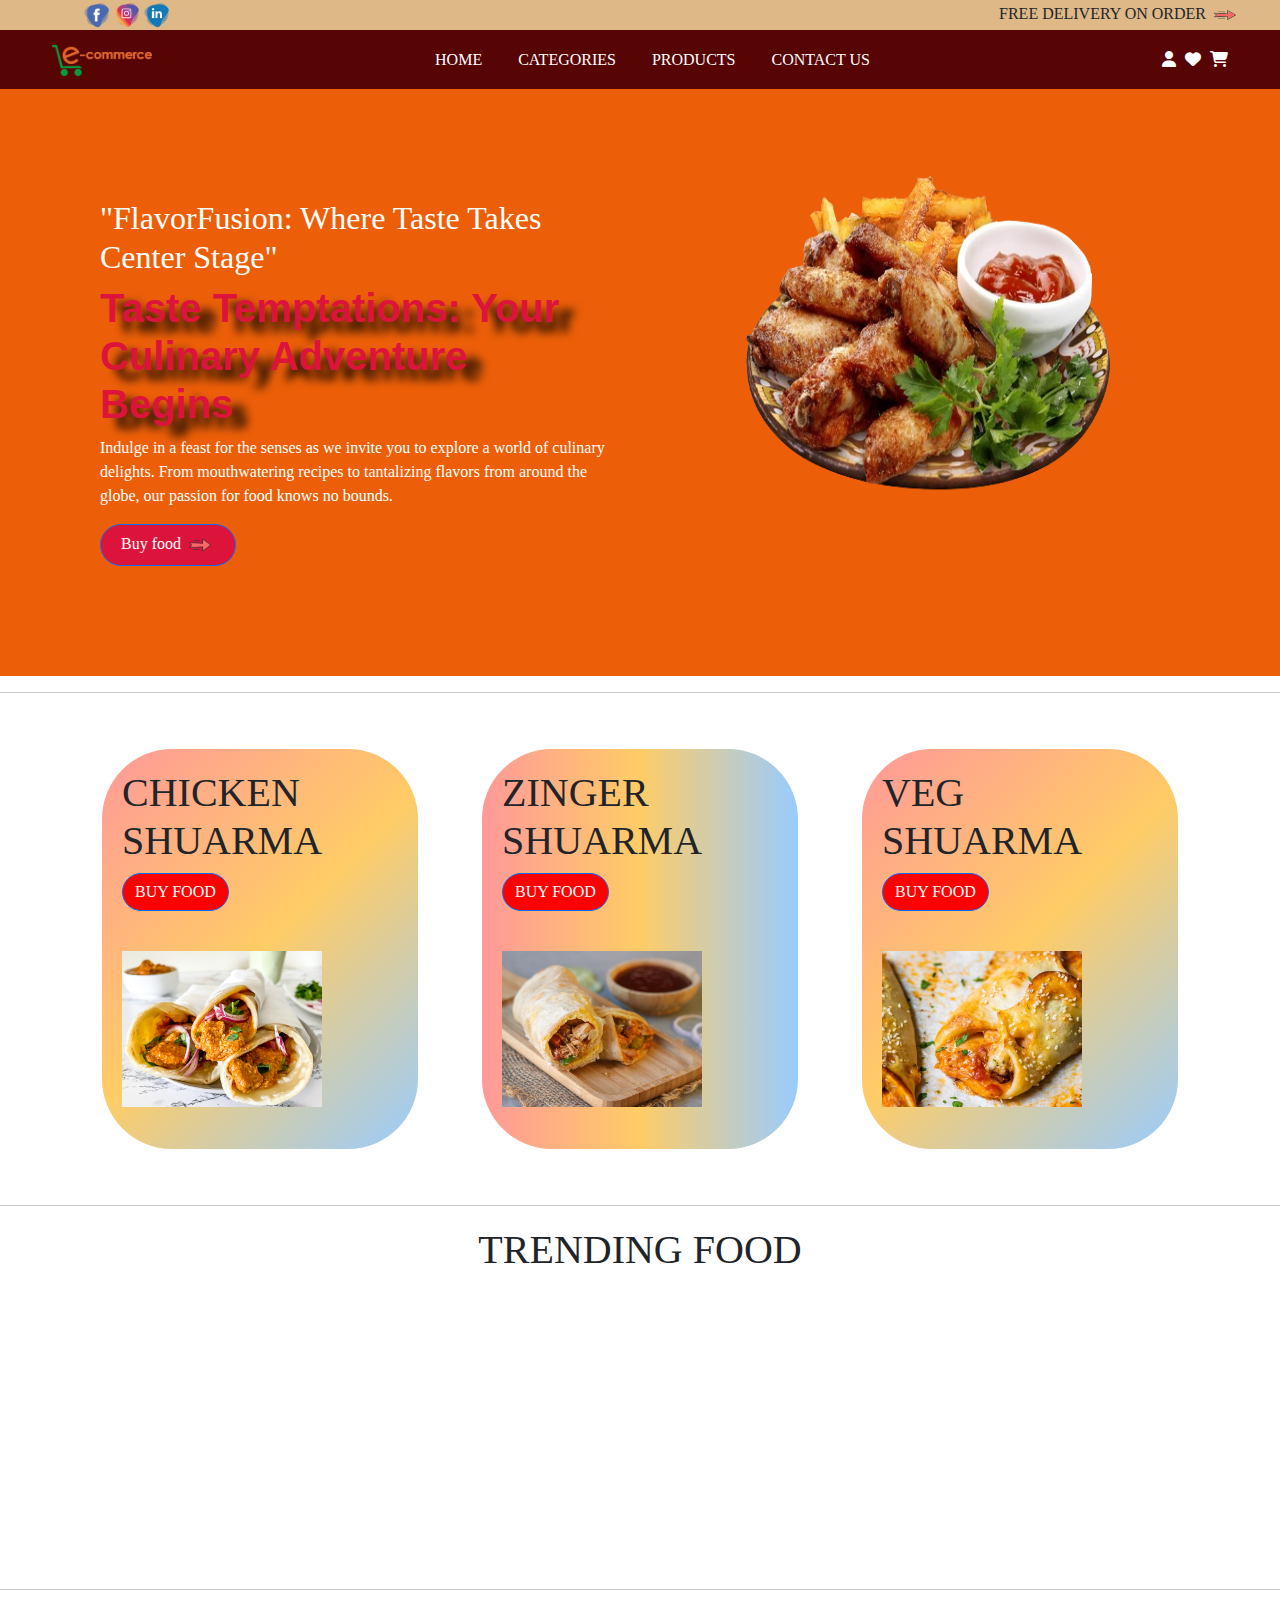
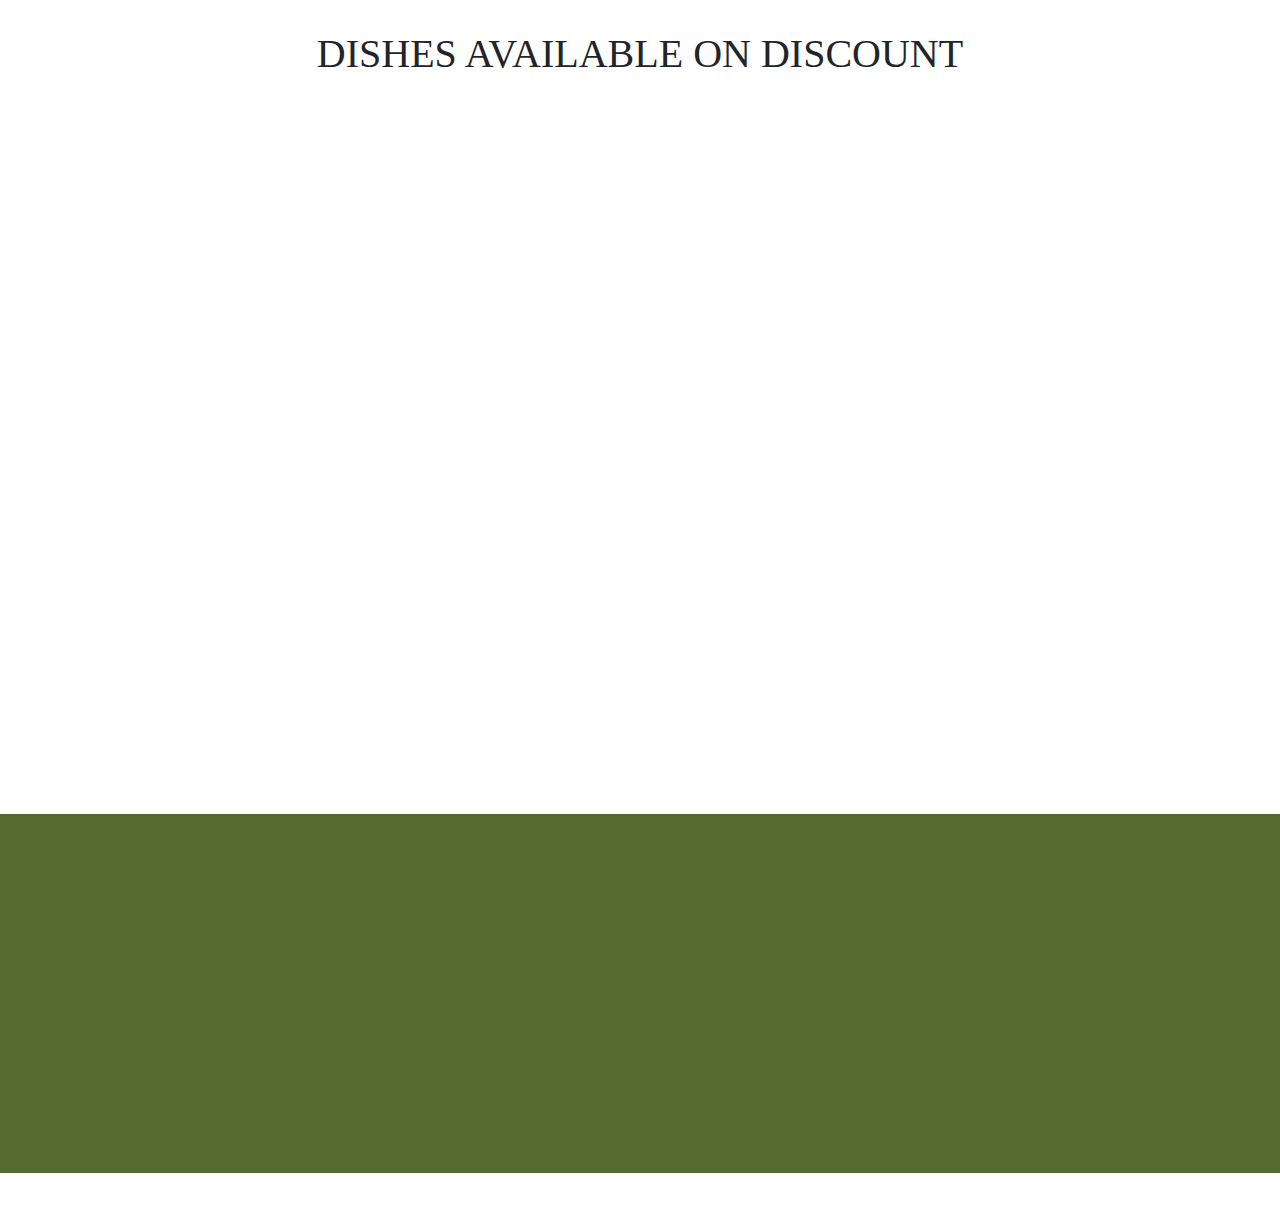
<file: index.html>
<!DOCTYPE html>
<html lang="en">
    <head>
        <meta charset="UTF-8">
        <meta name="viewport" content="width=device-width, initial-scale=1.0">
        <title>FoodPanda</title>
        <link rel="icon" href="food images/no bg.png">
        <link rel="stylesheet" href="https://cdn.jsdelivr.net/npm/bootstrap@5.3.2/dist/css/bootstrap.min.css">
        <link rel="stylesheet" href="https://cdnjs.cloudflare.com/ajax/libs/font-awesome/6.4.0/css/all.min.css">
        <script src="https://cdn.jsdelivr.net/npm/@popperjs/core@2.11.8/dist/umd/popper.min.js"></script>
        <script src="https://cdn.jsdelivr.net/npm/bootstrap@5.3.2/dist/js/bootstrap.bundle.min.js"></script>
        <link rel="stylesheet" href="style.css">
        <link rel="stylesheet" href="https://cdnjs.cloudflare.com/ajax/libs/animate.css/3.7.2/animate.min.css">

    </head>
<body>
   
    <section id="head-line">
        <div class="container">
            <div class="head-line">
            <div class="row">
                
                    <div class="icons">
                        <a href="https://www.facebook.com/mbilal.sajid.73" target="_blank"><img src="facebook-icon.png" alt="image"></a>
                        <a href="https://www.instagram.com/_b_h_a_l_i_?igsh=dWo4ODZsMnJqYW92" target="_blank"><img src="instagram-icon.png" alt="image"></a>
                        <a href="https://www.linkedin.com/in/m-bilal-sajid-5a7157267/" target="_blank"><img src="linkedin-icon.png" alt="image"></a>
                        <div class="text">
                            <p style="text-align: right;">FREE DELIVERY ON ORDER <a href="#"><img src="arrow-removebg-preview.png" alt=""></a></p>
                        </div>
                    </div>
            </div>
            </div>
        </div>
    </section>
   
   <section id="nav-bar">
    <nav class="navbar navbar-expand-lg">
        <div class="container-fluid">
          <a class="navbar-brand" href="#"><img src="ec logo.png" alt="image"></a>
          <button class="navbar-toggler" type="button" data-bs-toggle="collapse" data-bs-target="#navbarNav" aria-controls="navbarNav" aria-expanded="false" aria-label="Toggle navigation">
            <span class="navbar-toggler-icon"></span>
          </button>
          <div class="collapse navbar-collapse justify-content-center" id="navbarNav">
            <ul class="navbar-nav">
              <li class="nav-item">
                <a class="nav-link" href="#header">HOME</a>
              </li>
              <li class="nav-item sub-menu">
                <a class="nav-link" href="#header">CATEGORIES</a>
               
              </li>
              <li class="nav-item">
                <a class="nav-link" href="#available-items">PRODUCTS</a>
              </li>
              <li class="nav-item">
                <a class="nav-link" href="#contact-us">CONTACT US</a>
              </li>
              
            </ul>
          </div>
          <div class="font-icons">
           <a href="signup foulder/signup.html"> <i class="fa fa-user" aria-hidden="true"></i></a>
           <a href="#"><i class="fa fa-heart" aria-hidden="true"></i></a>
           <a href="#"><i class="fa fa-shopping-cart" aria-hidden="true"></i></a>
          </div>
        </div>
      </nav>
   </section>

  
   <section id="header">
    <div class="container">
        <div class="row header">
            <div class="col-md-6 text">
               
                    <h2 class="wow slideInRight">
                        "FlavorFusion: Where Taste Takes Center Stage"</h2>
                    <h1 class="myself wow slideInLeft">Taste Temptations: Your Culinary Adventure Begins</h1>
                    <p class="wow slideInRight">Indulge in a feast for the senses as we invite you to explore a world of culinary delights. From mouthwatering recipes to tantalizing flavors from around the globe, our passion for food knows no bounds.</p>    
                    <button class="btn btn-primary wow heartBeat"><a href="#">Buy food <img src="arrow-removebg-preview.png" alt="image"></a></button>
                 </div>

                 <div class="col-md-6 image text-center wow bounceInUp">
                    <img src="food images/no bg.png" alt="image">
                 </div>
        </div>
    </div>
   </section>
<hr>
   <section id="main-devices">
    <div class="container">
        <div class="row">
            <div class="col-md-4">
                <div class="box1 wow fadeInLeft">
                    <h1>CHICKEN SHUARMA</h1>
                    
                    <button class="btn btn-primary">BUY FOOD</button>
                    <img src="food images/food_6.png" alt="img">
                </div>
            </div>
            <div class="col-md-4">
                <div class="box2 wow fadeInUp">
                    <h1>ZINGER SHUARMA</h1>
                   
                    <button class="btn btn-primary">BUY FOOD</button>
                    <img src="food images/food_7.png" alt="img">
                </div>
            </div>
            <div class="col-md-4">
                <div class="box3 wow fadeInRight">
                    <h1>VEG SHUARMA</h1>
                   
                    <button class="btn btn-primary">BUY FOOD</button>
                    <img src="food images/food_8.png" alt="img">
                </div>
            </div>
        </div>
    </div>
   </section>
   <hr>
   <section id="trending-items">
    <div class="container">
        <div class="row text-center">
            <h1>TRENDING FOOD</h1>
            <div class="col-md-3 wow rollIn">
                <div class="circle">
                    <img src="food images/food_3.png" alt="image"> 
                </div>
                <h4>SALAD</h4>
            </div>
            <div class="col-md-3 wow rollIn">
                <div class="circle">
                    <img src="food images/food_4.png" alt="image">
                </div>
                <h4>VEG SALAD</h4>
            </div>
            <div class="col-md-3 wow rollIn">
                <div class="circle">
                    <img src="food images/food_5.png" alt="image">
                </div>
                <h4>PAASTA</h4>
            </div>
            <div class="col-md-3 wow rollIn">
                <div class="circle">
                    <img src="food images/food_7.png" alt="image">
                </div>
                <h4>SHUARMA</h4>
            </div>
        </div>
    </div>
   </section>
<hr>
   <section id="available-items">
    <div class="container">
        <div class="row text-center">
            <h1>DISHES AVAILABLE ON DISCOUNT</h1>
            <div class="col-md-3 items wow zoomInDown">
                <div class="available-items">
                    <p class="discount">10%</p>
                   <a href="#"> <img src="food images/food_15.png" alt="image"></a>
                    <p>SANDWITCH</p>
                    <p><b>PRICE: 300RS</b></p>
                    <div class="stars">
                        <i class="fa fa-star" aria-hidden="true" style="color: orange;"></i>
                        <i class="fa fa-star" aria-hidden="true" style="color: orange;"></i>
                        <i class="fa fa-star" aria-hidden="true" style="color: orange;"></i>
                        <i class="fa fa-star" aria-hidden="true" style="color: orange;"></i>
                        <i class="fa fa-star" aria-hidden="true"></i>
                    </div>
                </div>
            </div>
            <div class="col-md-3 items wow zoomInDown">
                <div class="available-items">
                    <p class="discount">10%</p>
                   <a href="#"> <img src="food images/food_16.png" alt="image"></a>
                    <p>BURGER</p>
                    <p> <b>PRICE: 200RS</b></p>
                    <div class="stars">
                        <i class="fa fa-star" aria-hidden="true" style="color: orange;"></i>
                        <i class="fa fa-star" aria-hidden="true" style="color: orange;"></i>
                        <i class="fa fa-star" aria-hidden="true" style="color: orange;"></i>
                        <i class="fa fa-star" aria-hidden="true" style="color: orange;"></i>
                        <i class="fa fa-star" aria-hidden="true"></i>
                    </div>
                </div>
            </div>
            <div class="col-md-3 items wow zoomInDown">
                <div class="available-items">
                    <p class="discount">10%</p>
                    <a href="#"><img src="food images/food_2.png" alt="image"></a>
                    <p>RICE</p>
                    <p><b>PRICE: 500RS</b></p>
                    <div class="stars">
                        <i class="fa fa-star" aria-hidden="true" style="color: orange;"></i>
                        <i class="fa fa-star" aria-hidden="true" style="color: orange;"></i>
                        <i class="fa fa-star" aria-hidden="true" style="color: orange;"></i>
                        <i class="fa fa-star" aria-hidden="true" style="color: orange;"></i>
                        <i class="fa fa-star" aria-hidden="true"></i>
                    </div>
                </div>
            </div>
            <div class="col-md-3 items wow zoomInDown">
                <div class="available-items">
                    <p class="discount">10%</p>
                    <a href="#"><img src="food images/food_6.png" alt="image"></a>
                    <p>SHUARMA</p>
                    <p><b>PRICE: 550RS</b></p>
                    <div class="stars">
                        <i class="fa fa-star" aria-hidden="true" style="color: orange;"></i>
                        <i class="fa fa-star" aria-hidden="true" style="color: orange;"></i>
                        <i class="fa fa-star" aria-hidden="true" style="color: orange;"></i>
                        <i class="fa fa-star" aria-hidden="true" style="color: orange;"></i>
                        <i class="fa fa-star" aria-hidden="true"></i>
                    </div>
                </div>
            </div>
            <div class="col-md-3 items wow zoomInDown">
                <div class="available-items">
                    <p class="discount">10%</p>
                   <a href="#"> <img src="food images/food_7.png" alt="image"></a>
                    <p>CHICKEN SHUARMA</p>
                    <p><b>PRICE: 100RS</b></p>
                    <div class="stars">
                        <i class="fa fa-star" aria-hidden="true" style="color: orange;"></i>
                        <i class="fa fa-star" aria-hidden="true" style="color: orange;"></i>
                        <i class="fa fa-star" aria-hidden="true" style="color: orange;"></i>
                        <i class="fa fa-star" aria-hidden="true" style="color: orange;"></i>
                        <i class="fa fa-star" aria-hidden="true"></i>
                    </div>
                </div>
            </div>
            <div class="col-md-3 items wow zoomInDown">
                <div class="available-items">
                    <p class="discount">10%</p>
                    <a href="#"><img src="food images/food_8.png" alt="image"></a>
                    <p>PARATHA ROLL</p>
                    <p><b>PRICE: 950RS</b></p>
                    <div class="stars">
                        <i class="fa fa-star" aria-hidden="true" style="color: orange;"></i>
                        <i class="fa fa-star" aria-hidden="true" style="color: orange;"></i>
                        <i class="fa fa-star" aria-hidden="true" style="color: orange;"></i>
                        <i class="fa fa-star" aria-hidden="true" style="color: orange;"></i>
                        <i class="fa fa-star" aria-hidden="true"></i>
                    </div>
                </div>
            </div>
            <div class="col-md-3 items wow zoomInDown">
                <div class="available-items">
                    <p class="discount">10%</p>
                   <a href="#"> <img src="food images/food_5.png" alt="image"></a>
                    <p>PAASTA</p>
                    <P><b>PRICE: 90RS</b></P>
                    <div class="stars">
                        <i class="fa fa-star" aria-hidden="true" style="color: orange;"></i>
                        <i class="fa fa-star" aria-hidden="true" style="color: orange;"></i>
                        <i class="fa fa-star" aria-hidden="true" style="color: orange;"></i>
                        <i class="fa fa-star" aria-hidden="true" style="color: orange;"></i>
                        <i class="fa fa-star" aria-hidden="true"></i>
                    </div>
                </div>
            </div>
            <div class="col-md-3 items wow zoomInDown">
                <div class="available-items">
                    <p class="discount">10%</p>
                    <a href="#"><img src="food images/food_4.png" alt="image"></a>
                    <p>CHICKEN SALAD</p>
                    <p><b>PRICE: 400RS</b></p>
                    <div class="stars">
                        <i class="fa fa-star" aria-hidden="true" style="color: orange;"></i>
                        <i class="fa fa-star" aria-hidden="true" style="color: orange;"></i>
                        <i class="fa fa-star" aria-hidden="true" style="color: orange;"></i>
                        <i class="fa fa-star" aria-hidden="true" style="color: orange;"></i>
                        <i class="fa fa-star" aria-hidden="true"></i>
                    </div>
                </div>
            </div>
        </div>
    </div>
   </section>

   <section id="contact-us">
    <div class="container">
        <div class="row End">
            <h1 style="text-align: center; font-weight: bold;" class="wow flipInY">CONTACT INFO</h1>
            <div class="col-md-4 wow slideInLeft">
                <h3 style="font-weight: bolder;"><b>ABOUT US</b></h3>
                <p>Indulge in a feast for the senses as we invite you to explore a world of culinary delights. From mouthwatering recipes to tantalizing flavors from around the globe, our passion for food knows no bounds.</p>
            </div>
            <div class="col-md-4 wow slideInUp">
                <h3 style="font-weight: bolder;">Contact us at</h3>
                <label for="Phone-no"><b>PHONE NO.</b> </label>
                <P>+923366503733</P>
                <label for="email"><b>Email Account</b> </label>
                <P>bilalxd512@gmail.com</P>
                <label for="Phone-no"><b>Location</b> </label>
                <P>COMSATS UNIVERSITY ISLAMABAD</P>
            </div>
            <div class="col-md-4 wow slideInRight">
                <h3 style="font-weight: bolder;">Subscribe us</h3>
                <input type="text" placeholder="Your Gmail"><br><br>
                <button class="btn btn-primary">SUBSCRIBE</button>
            </div>
        </div>
    </div>
   </section>
   <div class="container">
    <div class="copy-right text-center wow zoomIn">
        <p>Copyright 2024 designed by BHALI-DEVELOPER</p>
    </div>
   </div>

   <script>
	var scroll = new SmoothScroll('a[href*="#"]');
</script>

<script src="smooth-scroll.js"></script>

    <script src="wow.min.js"></script>
    <script>
        new WOW().init();
    </script>
</body>
</html>
</file>
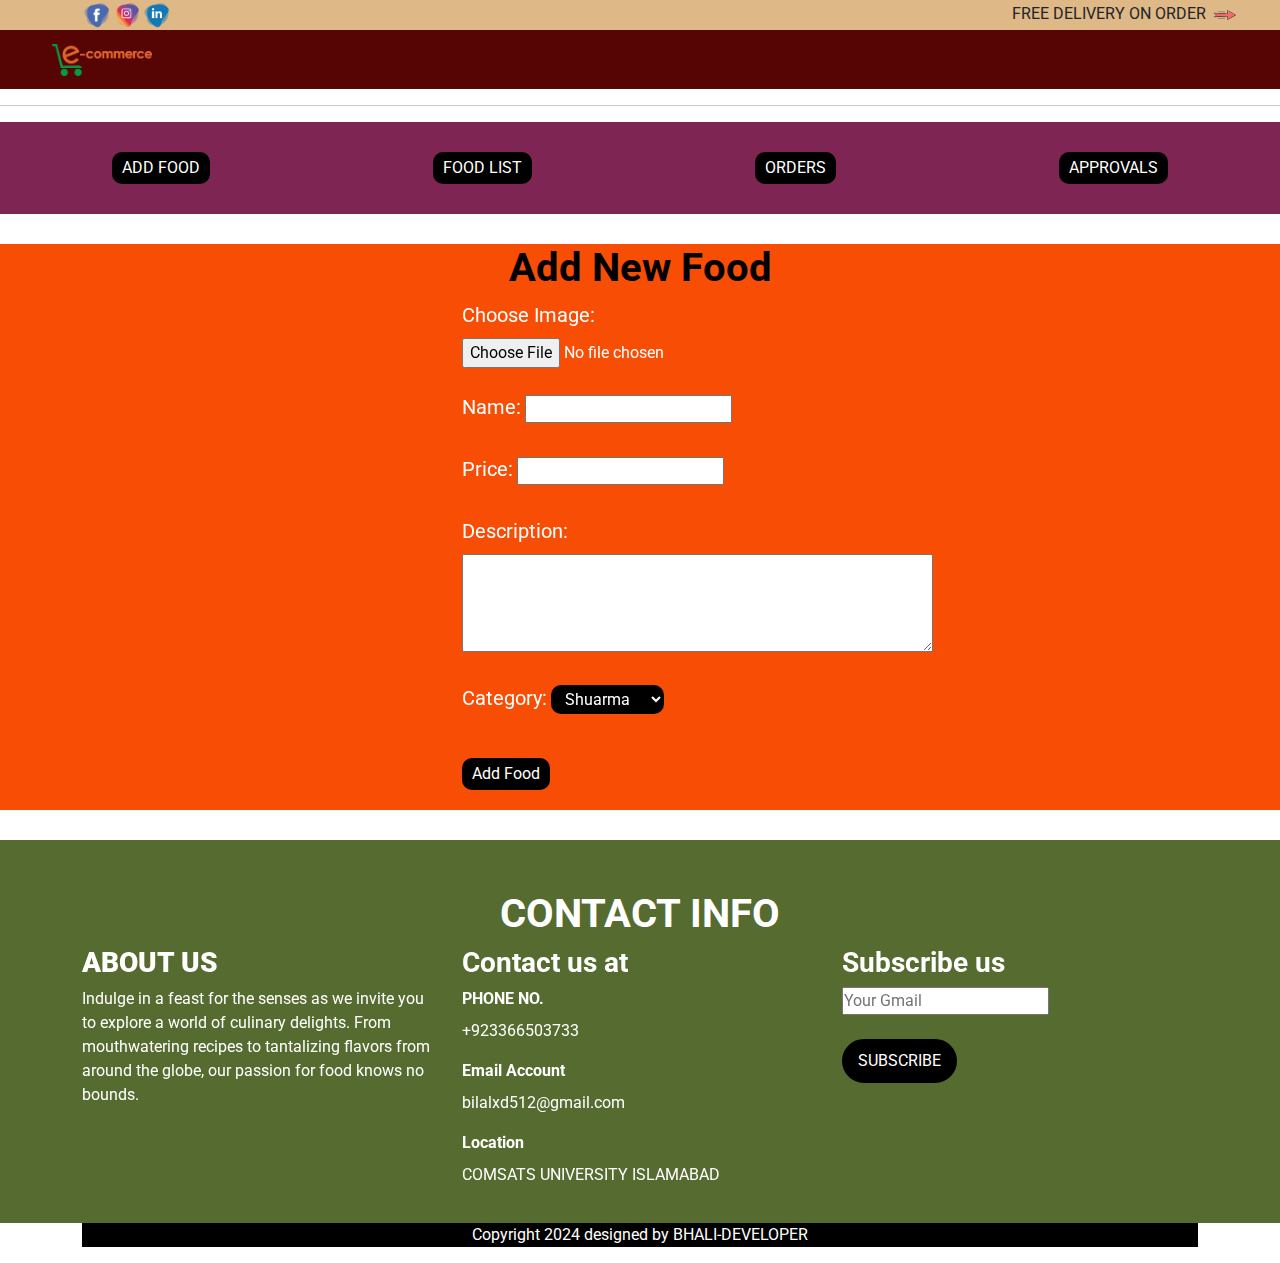
<file: Admin/admin.html>
<!DOCTYPE html>
<html lang="en">
    <head>
        <meta charset="UTF-8">
        <meta name="viewport" content="width=device-width, initial-scale=1.0">
        <title>Admin panel</title>
        <link rel="icon" href="../ec logo.png">
        <link href="https://maxcdn.bootstrapcdn.com/bootstrap/4.5.2/css/bootstrap.min.css" rel="stylesheet">
        <link rel="stylesheet" href="https://cdnjs.cloudflare.com/ajax/libs/font-awesome/6.4.0/css/all.min.css">
        <link href="https://cdn.jsdelivr.net/npm/bootstrap@5.3.3/dist/css/bootstrap.min.css" rel="stylesheet" integrity="sha384-QWTKZyjpPEjISv5WaRU9OFeRpok6YctnYmDr5pNlyT2bRjXh0JMhjY6hW+ALEwIH" crossorigin="anonymous">
        <script src="https://cdn.jsdelivr.net/npm/@popperjs/core@2.11.8/dist/umd/popper.min.js" integrity="sha384-XXXX" crossorigin="anonymous"></script>
        <script src="https://cdn.jsdelivr.net/npm/bootstrap@5.3.3/dist/js/bootstrap.bundle.min.js" integrity="sha384-YvpcrYf0tY3lHB60NNkmXc5s9fDVZLESaAA55NDzOxhy9GkcIdslK1eN7N6jIeHz" crossorigin="anonymous"></script>
        <link rel="stylesheet" href="admin.css">
        <link rel="stylesheet" href="https://cdnjs.cloudflare.com/ajax/libs/animate.css/3.7.2/animate.min.css">

    </head>
<body>
    <section id="head-line">
        <div class="container">
            <div class="head-line">
            <div class="row">
                
                    <div class="icons">
                        <a href="https://www.facebook.com/mbilal.sajid.73" target="_blank"><img src="../facebook-icon.png" alt="image"></a>
                        <a href="https://www.instagram.com/_b_h_a_l_i_?igsh=dWo4ODZsMnJqYW92" target="_blank"><img src="../instagram-icon.png" alt="image"></a>
                        <a href="https://www.linkedin.com/in/m-bilal-sajid-5a7157267/" target="_blank"><img src="../linkedin-icon.png" alt="image"></a>
                        <div class="text">
                            <p style="text-align: right;">FREE DELIVERY ON ORDER <a href="#"><img src="../arrow-removebg-preview.png" alt=""></a></p>
                        </div>
                    </div>
            </div>
            </div>
        </div>
    </section>
    <section id="nav-bar">
        <nav class="navbar navbar-expand-lg">
            <div class="container-fluid">
              <a class="navbar-brand" href="#"><img src="../ec logo.png" alt="image"></a>
              <button class="navbar-toggler" type="button" data-bs-toggle="collapse" data-bs-target="#navbarNav" aria-controls="navbarNav" aria-expanded="false" aria-label="Toggle navigation">
                <span class="navbar-toggler-icon"></span>
              </button>
              <div class="collapse navbar-collapse justify-content-center" id="navbarNav">
               
              </div>
              
            </div>
          </nav>
       </section>
       <hr>
       <div class="options">
        <div class="add-option">
            <button onclick="addFood()">ADD FOOD</button>
        </div>
        <div class="list-option">
            <button onclick="foodList()">FOOD LIST</button>
        </div>
        <div class="orders-option">
            <button onclick="foodOrders()">ORDERS</button>
        </div>
        <div class="approvals-option">
            <button onclick="foodApprovals()">APPROVALS</button>
        </div>
       </div>
       <section id="add">
        <h1 class="text-center" style="color: black;"><b>Add New Food</b></h1>
       <div class="container">
       <div class="row">
        <div class="col-md-4">

        </div>
        <div class="col-md-4">
            <form action="#" method="POST" enctype="multipart/form-data">
                <label for="foodImage">Choose Image:</label>
                <input type="file" id="foodImage" name="foodImage" accept="image/*"><br><br>
                
                <label for="foodName">Name:</label>
                <input type="text" id="foodName" name="foodName" required><br><br>
                
                <label for="foodPrice">Price:</label>
                <input type="number" id="foodPrice" name="foodPrice" min="0" step="0.01" required><br><br>
                
                <label for="foodDescription">Description:</label><br>
                <textarea id="foodDescription" name="foodDescription" rows="4" cols="50" required></textarea><br><br>
                
                <label for="foodCategory">Category:</label>
                <select id="foodCategory" name="foodCategory" required>
                    <option value="shuarma">Shuarma</option>
                    <option value="sandwitch">sandwitch</option>
                    <option value="burger">burger</option>
                    <option value="paasta">paasta</option>
                </select><br><br>
                
                <button class="btnn" type="submit">Add Food</button>
            </form>
        </div>
        <div class="col-md-4">

        </div>
       </div>
       </div>
       </section>
       <section id="list">
        <div class="container">
            <h1 class="text-center" style="color: black;"><b>FOOD LIST</b></h1>
            <div class="row list">
                <p><img src="../food images/food_15.png" alt=""></p>
                <p><b>chicken sandwitch</b></p>
                <p><b>$10</b></p>
                <p><b>sandwitch</b></p>
                <p><b>Remove</b></p>

                <p><img src="../food images/food_7.png" alt=""></p>
                <p><b>veg shuarma</b></p>
                <p><b>$30</b></p>
                <p><b>shuarma</b></p>
                <p><b>Remove</b></p>

                <p><img src="../food images/food_16.png" alt=""></p>
                <p><b>zinger burger</b></p>
                <p><b>$40</b></p>
                <p><b>burger</b></p>
                <p><b>Remove</b></p>

                <p><img src="../food images/food_5.png" alt=""></p>
                <p><b>simple paasta</b></p>
                <p><b>$15</b></p>
                <p><b>paasta</b></p>
                <p><b>Remove</b></p>

                <p><img src="../food images/food_8.png" alt=""></p>
                <p><b>paratha roll</b></p>
                <p><b>$25</b></p>
                <p><b>shuarma</b></p>
                <p><b>Remove</b></p>
            </div>
        </div>
       </section>
       <section id="orders">
        <div class="container">
            <h1 class="text-center" style="color: black;"><b>ORDERS</b></h1>
            <div class="row orders">
                <p><b>order#1</b></p>
                <p>chicken sandwitch x2, shuarma x1</p>
                <p>$40</p>
                <select id="foodCategory" name="foodCategory" required>
                    <option value="shuarma">Food processing</option>
                    <option value="sandwitch">out for delivery</option>
                    <option value="burger">delivered</option>
                </select>
                <p><b>order#2</b></p>
                <p>paasta x2</p>
                <p>$15</p>
                <select id="foodCategory" name="foodCategory" required>
                    <option value="shuarma">Food processing</option>
                    <option value="sandwitch">out for delivery</option>
                    <option value="burger">delivered</option>
                </select>
                <p><b>order#3</b></p>
                <p>chicken sandwitch x2, shuarma x1,3 paratha rolls</p>
                <p>$100</p>
                <select id="foodCategory" name="foodCategory" required>
                    <option value="shuarma">Food processing</option>
                    <option value="sandwitch">out for delivery</option>
                    <option value="burger">delivered</option>
                </select>
                <p><b>order#4</b></p>
                <p>zinger burger x4</p>
                <p>$80</p>
                <select id="foodCategory" name="foodCategory" required>
                    <option value="shuarma">Food processing</option>
                    <option value="sandwitch">out for delivery</option>
                    <option value="burger">delivered</option>
                </select>
            </div>
        </div>
       </section>
       <section id="approvals">
        <div class="container">
            <h1 class="text-center" style="color: black;"><b>APPROVALS</b></h1>
            <div class="row approvals">
                <p><b>M Bilal sajid</b></p>
                <p><b>bilal@gmail.com</b></p>
                <div class="btnnn">
                    <button>Approve</button>
                    <button>Delete</button>
                </div>
                <p><b>M Zain</b></p>
                <p><b>zain@gmail.com</b></p>
                <div class="btnnn">
                    <button>Approve</button>
                    <button>Delete</button>
                </div>
                <p><b>M Sabtain</b></p>
                <p><b>sabtain@gmail.com</b></p>
                <div class="btnnn">
                    <button>Approve</button>
                    <button>Delete</button>
                </div>
            </div>
        </div>
       </section>
       <section id="contact-us">
        <div class="container">
            <div class="row End">
                <h1 style="text-align: center; font-weight: bold;" class="wow flipInY">CONTACT INFO</h1>
                <div class="col-md-4 wow slideInLeft">
                    <h3 style="font-weight: bolder;"><b>ABOUT US</b></h3>
                    <p>Indulge in a feast for the senses as we invite you to explore a world of culinary delights. From mouthwatering recipes to tantalizing flavors from around the globe, our passion for food knows no bounds.</p>
                </div>
                <div class="col-md-4 wow slideInUp">
                    <h3 style="font-weight: bolder;">Contact us at</h3>
                    <label for="Phone-no"><b>PHONE NO.</b> </label>
                    <P>+923366503733</P>
                    <label for="email"><b>Email Account</b> </label>
                    <P>bilalxd512@gmail.com</P>
                    <label for="Phone-no"><b>Location</b> </label>
                    <P>COMSATS UNIVERSITY ISLAMABAD</P>
                </div>
                <div class="col-md-4 wow slideInRight">
                    <h3 style="font-weight: bolder;">Subscribe us</h3>
                    <input type="text" placeholder="Your Gmail"><br><br>
                    <button class="btn btn-primary">SUBSCRIBE</button>
                </div>
            </div>
        </div>
       </section>
       <div class="container">
        <div class="copy-right text-center wow zoomIn">
            <p>Copyright 2024 designed by BHALI-DEVELOPER</p>
        </div>
       </div>
    
    <script src="admin.js"></script>
</body>
</html>
</file>
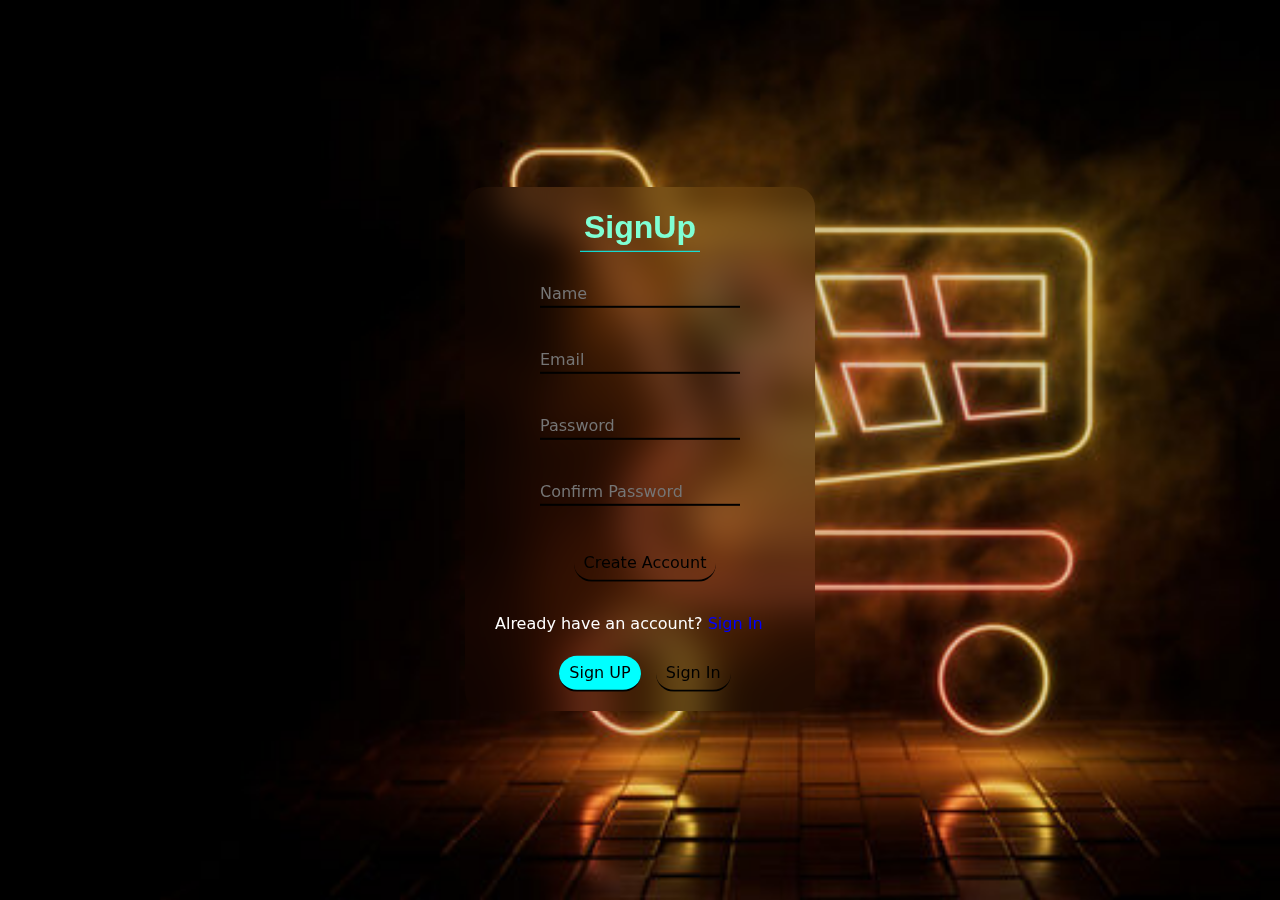
<file: signup foulder/signup.html>
<!DOCTYPE html>
<html lang="en">

<head>
    <meta charset="UTF-8">
    <meta name="viewport" content="width=device-width, initial-scale=1.0">
    <title>SignUp</title>
    <link rel="icon" href="bg.jpg">
    <link rel="stylesheet" href="https://cdn.jsdelivr.net/npm/bootstrap@5.3.2/dist/css/bootstrap.min.css">
    <link rel="stylesheet" href="https://cdnjs.cloudflare.com/ajax/libs/font-awesome/6.4.0/css/all.min.css">
    <script src="https://cdn.jsdelivr.net/npm/@popperjs/core@2.11.8/dist/umd/popper.min.js"></script>
    <script src="https://cdn.jsdelivr.net/npm/bootstrap@5.3.2/dist/js/bootstrap.bundle.min.js"></script>
    <link rel="stylesheet" href="signup.css">
    <link rel="stylesheet" href="https://cdnjs.cloudflare.com/ajax/libs/animate.css/3.7.2/animate.min.css">
</head>

<body>
    <div id="box">
        <div class="form">
            <h2 class="heading">SignUp</h2>
            <span id="line"></span>
            <div class="signup-entities">
                <input required type="text" name="Namw" id="name" placeholder="Name">
                <input required type="email" name="email" id="email" placeholder="Email">
                <input required type="password" name="password" id="password" placeholder="Password">
                <input required type="password" name="confirm-password" id="confirm-password" placeholder="Confirm Password"><br>
                <a href="../index.html"><input required type="submit" name="submit" id="submit" value="Create Account"></a>
            </div>
            <div class="condition">
                <p>Already have an account? <span>Sign In</span></p>
                <p>Password not remember? <span>Forget Password?</span></p>
            </div>
            <div class="button">
                <button class="signupbtn">Sign UP</button>
                <button class="signinbtn">Sign In</button>
            </div>
        </div>
    </div>


    <script src="signup.js"></script>
</body>

</html>
</file>
<file: style.css>
*{
    padding: 0;
    margin: 0;
    font-family: serif;
}
#head-line{
    background-color: burlywood;
    height: 30px;
    
}
#head-line .icons{
    display: flex;
   
}
#head-line img{
    width: 30px;
    height: 30px;
}
.icons .text{
    position: absolute;
    right: 40px;
}

.navbar-brand{
    margin-left: 40px;
}
.navbar{
    background-color: rgb(86, 4, 4);
    
}
#nav-bar{
    position: sticky;
    top: 0%;
}
.navbar-nav{
    margin-left: -40px;
}
.navbar-nav li a{
    margin-left: 20px;
    color: white;
}
.navbar-nav li a:hover{
    color: blue;
    font-weight: 200;
    transition: 0.5s;
}
.nav-item.sub-menu ul{
    transition: 1s;
}
.navbar-nav .sub-menu ul{
    display: none;
    list-style: none;
    
}
.navbar-nav .sub-menu:hover ul{
    display: block;
}
.sub-menu ul a{
    text-decoration: none;
    color: #7E2553;
}
.navbar-brand img{
    width: 100px;
}
.font-icons{
    margin-right: 40px;
    color: white;
}
.font-icons a i{
    color: white;
    margin-left: 5px;
}
.font-icons a i:hover{
    color: blue;
    margin-left: 5px;
    transform: translateY(-10px);
    transition: 0.5s;
}

#header{
    background-color: rgb(236, 95, 8);
    padding: 40px 0;
    color: white;
}
.header .image img{
    height: 400px;
    width: 400px;
}
.header .text{
    padding: 70px 30px;
}
.header .myself{
    font-weight: bolder; 
    font-family: Arial, Helvetica, sans-serif; 
    text-shadow: 15px 10px 10px black;
    color: crimson;
}
.text button a img{
    width: 30px;
    height: 40px;
    animation: mover 1s infinite alternate;
}
@keyframes mover{
    0%{transform: translateX(0);}
    100%{transform: translateX(10px);}
}
.text button a{
    text-decoration: none;
    color: white;
}
.text button{
    padding: 0 20px;
    border-radius: 30px;
    display: flex;
    background-color: crimson;
}
.text button:hover{
    padding: 0 20px;
    border-radius: 30px;
    display: flex;
    background-color: white;
    transition: 0.5s;
    border: 2px solid black;
    color: black;
    transition: 0.5s;
}
.text button a:hover{
    text-decoration: none;
    color: black;   
}
#main-devices{
    padding: 40px 0;
}
#main-devices .box1{
    background: linear-gradient(135deg, #ff9999, #ffcc66, #99ccff); /* Define the gradient with three colors */

    padding: 20px;
    margin: 0  20px;
    border-radius: 70px;
    height: 400px;
}
#main-devices .box2{
    background: linear-gradient(to right, #ff9999, #ffcc66, #99ccff); /* Define the gradient with three colors */

    padding: 20px;
    margin: 0  20px;
    border-radius: 70px;
    height: 400px;
}
#main-devices .box3{
    background: linear-gradient(135deg, #ff9999, #ffcc66, #99ccff); /* Linear gradient */

    padding: 20px;
    margin: 0  20px;
    border-radius: 70px;
    height: 400px;
}
#main-devices .box1 img{
    padding-top: 40px;
    width: 200px;
}
#main-devices .box2 img{
    padding-top: 40px;
    width: 200px;
}
#main-devices .box3 img{
    padding-top: 40px;
    width: 200px;
}
#main-devices .box1 button{
    background-color: red;
    color: white;
    border-radius: 40px;
    
}
#main-devices .box1 button:hover{
    background-color: white;
    color: black;
    border-radius: 40px;
    border: 4px solid black;
    transition: 0.5s;
}
#main-devices .box2 button{
    background-color: red;
    color: white;
    border-radius: 40px;
   
}
#main-devices .box2 button:hover{
    background-color: white;
    color: black;
    border-radius: 40px;
    border: 4px solid black;
    transition: 0.5s;
}
#main-devices .box3 button{
    background-color: red;
    color: white;
    border-radius: 40px;
  
}
#main-devices .box3 button:hover{
    background-color: white;
    color: black;
    border-radius: 40px;
    border: 4px solid black;
    transition: 0.5s;
}
#trending-items{
    margin: 20px 0;
}
#trending-items .circle img{
    border-radius: 50%;
    width: 200px;
}
#trending-items .circle{
    padding: 40px 0;
    height:250px ;
}
#available-items{
    margin: 40px 0;
}
.available-items img{
    padding: 20px 0;
    height: 150px;
    width: 140px;
    border-radius: 50%;
}
.items{
    margin: 20px 0px;
    background: linear-gradient(to right, #f37256, #f8961e, #f9c74f, #90be6d, #43aa8b, #577590); /* Linear gradient with various food-related colors */
    border-radius: 50px;
}
.available-items a img:hover{
    transform: translateY(-20px);
    transition: 1s;
}
.discount{
    background-color: red; 
    color: white ; 
    width: fit-content; 
    border-radius: 50px; 
    padding: 5px;
}
.learn-btn button{
    background-color: #6d0382;
    color: white;
    border-radius: 40px;
    border: 4px solid #6d0382;
    width: fit-content;
}
.learn-btn button:hover{
    background-color: white;
    color: black;
    border-radius: 40px;
    border: 4px solid black;
    transition: 0.5s;
    width: fit-content;
    
}
#contact-us{
    padding-top: 30px;
    margin-top: 30px;
    background-color: #556B2F;
    color: white;
}
#contact-us button{
    background-color: black;
    color: white;
    border-radius: 40px;
    border: 4px solid black;
    width: fit-content;
}
#contact-us button:hover{
    background-color: white;
    color: black;
    border-radius: 40px;
    border: 4px solid black;
    transition: 0.5s;
    width: fit-content;
}
.End{
    padding: 20px 0;
}
.copy-right{
    background-color: black;
    color: white;
}
#Gnav-bar .navbar{
    background-image: linear-gradient(to right , orange , yellow);
}

#Gnav-bar .navbar img{
    width: 150px;
    padding-left: 20px;
}
#Gnav-bar .navbar input{
    margin-left: 80px;
}

#Gnav-bar .navbar input{
    border: 2px solid white;
    border-top-left-radius: 20px;
    border-bottom-left-radius: 20px;
    display: inline-flex;
    padding-left: 8px;
}
#Gnav-bar .fa-search{
    background-color: white;
    color: black;
    padding: 5px 5px;
    border-top-right-radius: 20px;
    border-bottom-right-radius: 20px;
    border: 2px solid white;
    cursor: pointer;
}
#Gnav-bar .elements{
    float: right;
    display: inline-flex;
    margin-top: 5px;
}
#Gnav-bar .elements ul{
    list-style: none;
    float: right;
    display: inline-flex;
}
#Gnav-bar .elements ul li{
    color: black;
    border-radius: 20px;
    margin: 0 10px;
    float: right;
    font-size: 20px;
    margin-right: 30px;
}
#Gnav-bar .elements ul li a{
    text-decoration: none;
    color: black;

}
#Gnav-bar .elements ul li a:hover{
    color: blue;
    transition: 1s;
}
#Gnav-bar .elements ul li a i{
    margin-right: 5px;
}
#av-products{
    margin: 20px 0;
 }
 #av-products h1{
    background-color: orange;
    color: black;
    font-weight: bold;
    width: fit-content;
    border-radius: 10px;
    padding: 5px 15px;
 }
 #av-products h4{
    background-color: orange;
    color: black;
    font-weight: bold;
    width: fit-content;
    border-radius: 10px;
    padding: 5px 15px;
 }
 #av-products .products{
    border: 2px solid black;
    padding: 10px 0;
 }
 #av-products .products img{
    height: 200px;
    width: 100px;
 }
 .products img:hover{
    transform: translateY(-10px);
    transition: .5s;
 }
</file>
<file: Admin/admin.css>
@import url('https://fonts.googleapis.com/css2?family=Dancing+Script:wght@400..700&family=Lilita+One&family=Nanum+Gothic+Coding&family=Outfit:wght@100..900&family=Roboto:ital,wght@0,100;0,300;0,400;0,500;0,700;0,900;1,100;1,300;1,400;1,500;1,700;1,900&display=swap');
*{
    padding: 0;
    margin: 0;
    font-family: serif;
    font-family: "Roboto", sans-serif;
}
#head-line{
    background-color: burlywood;
    height: 30px;
    
}
#head-line .icons{
    display: flex;
   
}
#head-line img{
    width: 30px;
    height: 30px;
}
.icons .text{
    position: absolute;
    right: 40px;
}

.navbar-brand{
    margin-left: 40px;
}
.navbar{
    background-color: rgb(86, 4, 4);
    
}
#nav-bar{
    position: sticky;
    top: 0%;
}
.navbar-nav{
    margin-left: -40px;
}
.navbar-nav li a{
    margin-left: 20px;
    color: white;
}
.navbar-nav li a:hover{
    color: blue;
    font-weight: 200;
    transition: 0.5s;
}
.nav-item.sub-menu ul{
    transition: 1s;
}
.navbar-nav .sub-menu ul{
    display: none;
    list-style: none;
    
}
.navbar-nav .sub-menu:hover ul{
    display: block;
}
.sub-menu ul a{
    text-decoration: none;
    color: #7E2553;
}
.navbar-brand img{
    width: 100px;
}
.font-icons{
    margin-right: 40px;
    color: white;
}
.font-icons a i{
    color: white;
    margin-left: 5px;
}
.font-icons a i:hover{
    color: blue;
    margin-left: 5px;
    transform: translateY(-10px);
    transition: 0.5s;
}
.options{
    display: flex;
    justify-content: space-around;
    background-color: #7E2553;
    padding: 30px 0;
}
.options button{
    background-color: black;
    color: white;
    padding: 4px 10px;
    border-radius: 10px;
    border: none;
    outline: none;
}
#add{
    margin: 30px 0;
    background-color: rgb(247, 77, 5);
    color: white;
}
#add label{
    font-size: 20px;
    font-weight: 400;
}
#add .btnn{
    background-color: black;
    color: white;
    padding: 4px 10px;
    border-radius: 10px;
    border: none;
    outline: none;
    margin-bottom: 20px;
}
#add select{
    background-color: black;
    color: white;
    padding: 4px 10px;
    border-radius: 10px;
    border: none;
    outline: none;
    margin-bottom: 20px;
}
#list{
    margin: 30px 0;
    background-color: rgb(247, 77, 5);
    color: white;
    display: none;
}
#list p img{
    width: 40px;
    height: 40px;
}
.list{
    display: grid;
    grid-template-columns: 1fr 1fr 1fr 1fr 1fr;
    margin-top: 20px;
    padding-top: 20px;
}
#orders{
    margin: 30px 0;
    background-color: rgb(247, 77, 5);
    color: white;
    display: none;
}
#orders select{
    background-color: black;
    color: white;
    padding: 4px 10px;
    border-radius: 10px;
    border: none;
    outline: none;
    margin-bottom: 20px;
}
.orders{
    display: grid;
    grid-template-columns: 1fr 3fr 1fr 1fr;
    margin-top: 20px;
    padding-top: 20px;
}

#approvals{
    margin: 30px 0;
    background-color: rgb(247, 77, 5);
    color: white;
    display: none;
}
.approvals{
    display: grid;
    grid-template-columns: 1fr 3fr 2fr;
    margin-top: 20px;
    padding-top: 20px;
}
.approvals .btnnn button{
    background-color: black;
    color: white;
    padding: 4px 10px;
    border-radius: 10px;
    border: none;
    outline: none;
    margin-bottom: 20px;
}




#contact-us{
    padding-top: 30px;
    margin-top: 30px;
    background-color: #556B2F;
    color: white;
}
#contact-us button{
    background-color: black;
    color: white;
    border-radius: 40px;
    border: 4px solid black;
    width: fit-content;
}
#contact-us button:hover{
    background-color: white;
    color: black;
    border-radius: 40px;
    border: 4px solid black;
    transition: 0.5s;
    width: fit-content;
}
.End{
    padding: 20px 0;
}
.copy-right{
    background-color: black;
    color: white;
}
</file>
<file: signup foulder/signup.css>
*{
    margin: 0;
    padding: 0;
}
a{
    text-decoration: none;
}
body{
    background-image: url(bg.jpg);
    background-repeat: no-repeat;
    background-size: cover;
    height: 100vh;
    width: 100%;
}
.form{
    position: absolute;
    top: 50%;
    left: 50%;
    transform: translate(-50% , -50%);
    background-color: transparent;
    backdrop-filter: blur(20px);
    width: 100%;
    max-width: 350px;
    border-radius: 20px;
}
.form h2{
    margin: 20px 0;
    text-align: center;
    color: aquamarine;
    font-weight: 600;
    font-family: 'Segoe UI', Tahoma, Geneva, Verdana, sans-serif;
}
#line{
    width: 120px;
    height: 1px;
    background-color: aqua;
    display: block;
    margin-top: -15px;
    margin-left: 115px;
    transition: 1s;
}
.signup-entities{
    text-align: center;
    margin: 10px 0;
}
.signup-entities input{
    margin: 20px 0;
    background-color: transparent;
    border: none;
    outline: none;
    border-bottom: 2px solid black;
}
.button{
    text-align: center;
    margin:20px 0;
}
.button button{
    padding: 5px 10px;
    background: transparent;
    border-radius: 30px;
    border: none;
    outline: none;
    border-bottom: 2px solid black;
    margin-left: 10px;
    
}
#submit{
    padding: 5px 10px;
    background: transparent;
    border-radius: 30px;
    border: none;
    outline: none;
    border-bottom: 2px solid black;
    margin-left: 10px;
}
#submit:hover{
    background-color: brown;
    transform: scale(1.1);
    transition: .5s;
}
.button button:nth-child(1){
    background-color: aqua;
}
.button button:hover{
    background-color: brown;
    transform: scale(1.1);
    transition: .5s;
}
/* .button disable{
    background-color: transparent;
} */
.condition span{
    color: blue;
    cursor: pointer;
}
.condition p{
    color: white;
}
.condition p:nth-child(2){
    display: none;
}
.condition span:hover{
    transform: scale(1.1);
    transition: .5s;
}
.condition{
    margin-left: 30px;
}
</file>
